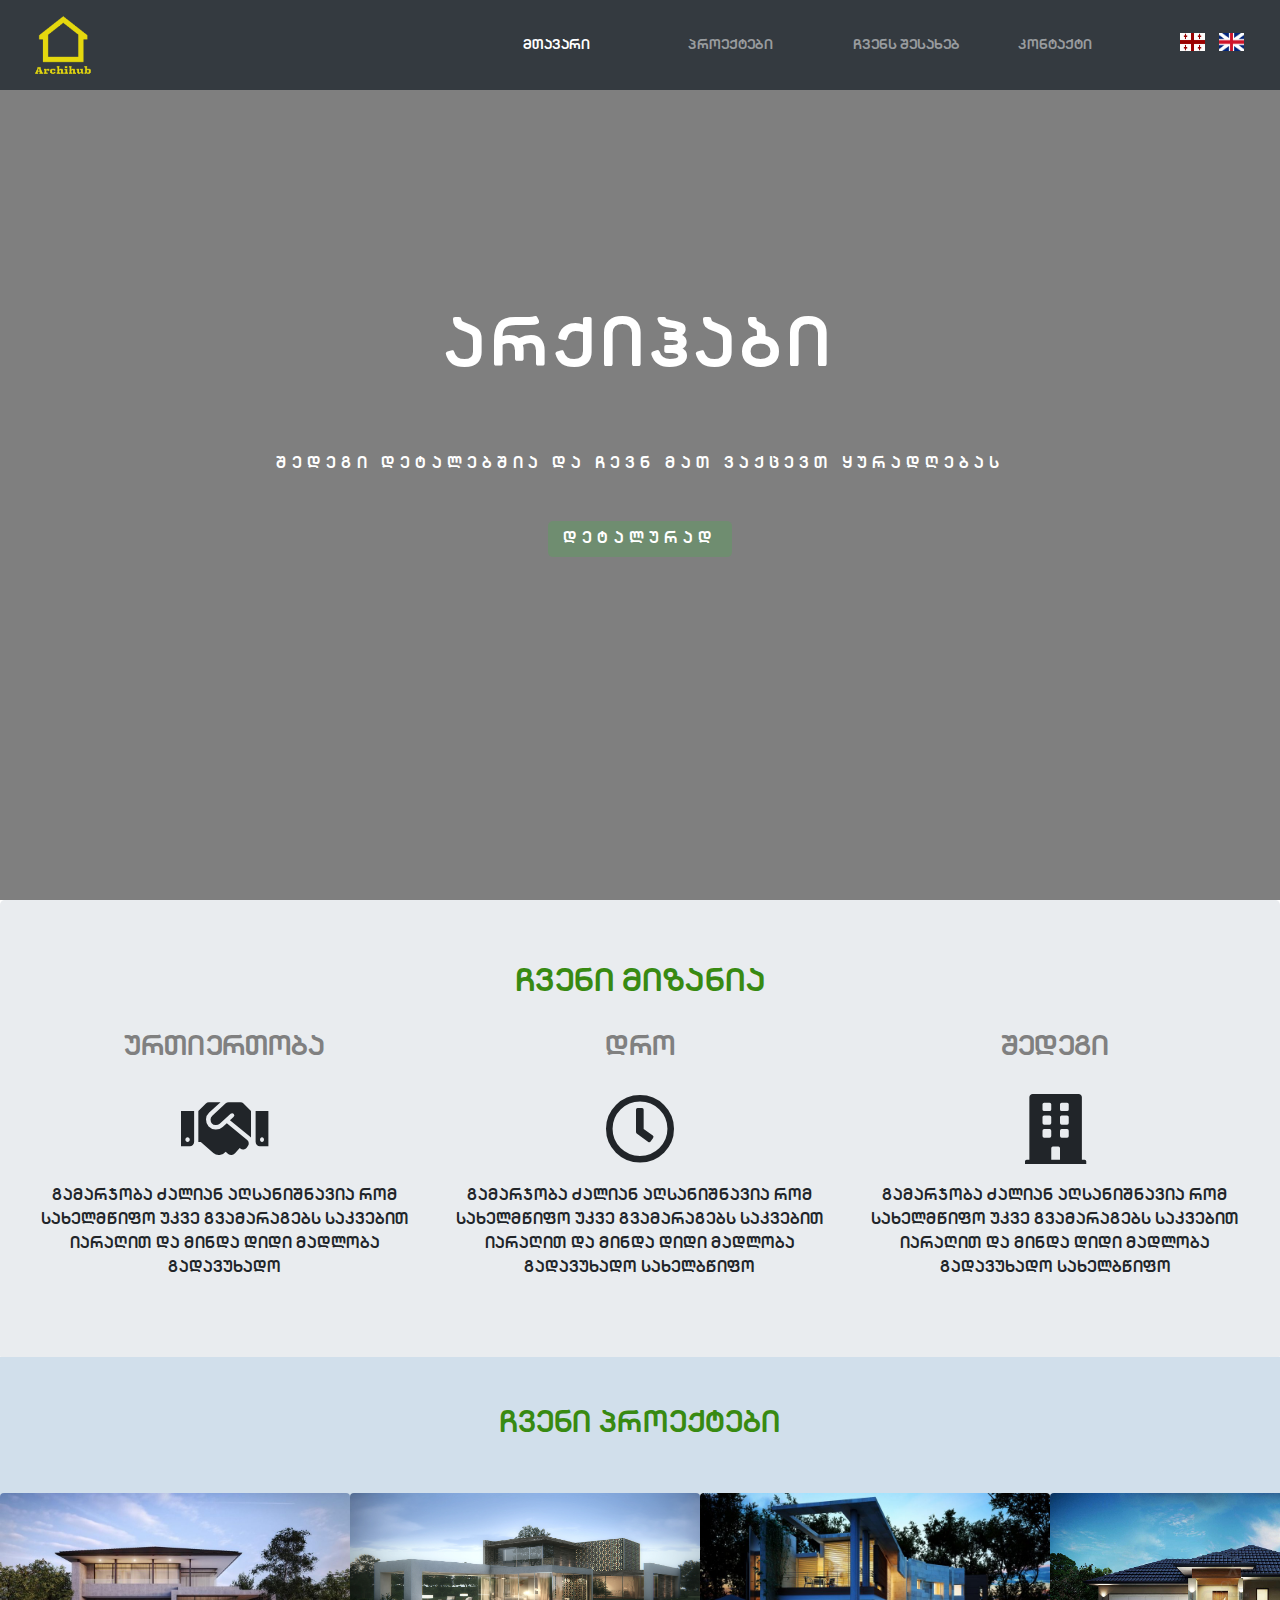
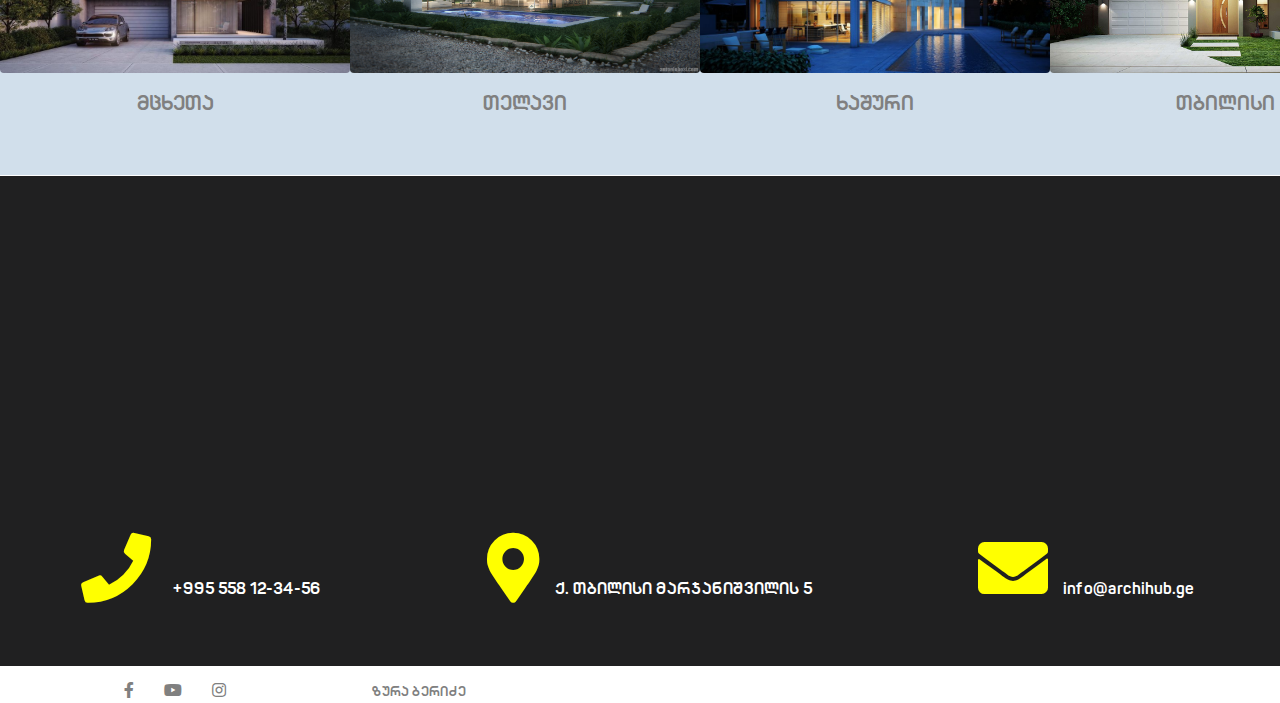
<file: index.html>
<!DOCTYPE html>
<html lang="en">
<head>
    <meta charset="UTF-8">
    <meta name="viewport" content="width=device-width, initial-scale=1.0">
    <meta http-equiv="X-UA-Compatible" content="ie=edge">
    <link rel="stylesheet" href="styles.css">
    <title>Archihub</title>
    <link href="https://fonts.googleapis.com/css?family=Allerta+Stencil&display=swap" rel="stylesheet">
    <link rel="stylesheet" href="https://stackpath.bootstrapcdn.com/bootstrap/4.1.0/css/bootstrap.min.css">
    <link rel="stylesheet" href="https://use.fontawesome.com/releases/v5.8.2/css/all.css">
    <link rel="stylesheet" type="text/css" href="assets/css/stylegeo.css">
    <link rel="shortcut icon" href="assets/img/logo1.png"> 
</head>
<body>
    
    <!-- start home section-->
<div id="home">
<!-- navigation-->
<nav class="navbar navbar-dark bg-dark navbar-expand-md fixed-top">
	<div class="container-fluid">
		<a class="navbar-brand" href="index.html"><img src="assets/img/logo1.png"></a>
		<button class="navbar-toggler" type="button" data-toggle="collapse" data-target="#menu">
			<span class="navbar-toggler-icon"></span>
		</button>
		<div class="collapse navbar-collapse" id="menu">
			<ul class="navbar-nav ml-auto">
				<li class="nav-item">
					<a class="nav-link active" href="#home">მთავარი</a>
				</li>
				<li class="nav-item">
					<a class="nav-link" href="project.html">პროექტები</a>
				</li>
				<li class="nav-item">
					<a class="nav-link" href="about.html">ჩვენს შესახებ</a>
				</li>
				<li class="nav-item">
					<a class="nav-link" href="contact.html">კონტაქტი</a>
				</li>
				<li class="lang">
                   <span><a class="language" href="index.html">
                   	<img class="flag" src="assets/img/geo.png"></a></span>
                   <span>
                   	<a class="language" href="indexeng.html"><img class="flag" src="assets/img/eng.jpg"></a></span>
                </li>
			</ul>
		</div>
	</div>
</nav>
</div>
     
    <div class="slider">
        <div class="load">
        </div>
        <div class="content">
            <div class="principal">
                <h1  class="line anim-typewriter">არქიჰაბი</h1>
                <p>შედეგი დეტალებშია და ჩევნ მათ ვაქცევთ ყურადღებას</p>
                <a class="details" href="about.html">დეტალურად</a>
            </div>
            </div>
        </div>
    </div>

    <div class="jumbotron">
 	<h2 class="head1">ჩვენი მიზანია</h2>
 	<div class="row">
 		<div class="col-md-4 text-center">
 			<h3 class="head2">ურთიერთობა</h3>
 			<i class="fas fa-handshake""></i>
	    			<p>გამარჯობა ძალიან აღსანიშნავია რომ სახელმწიფო უკვე გვამარაგებს საკვებით იარაღით და მინდა დიდი მადლობა გადავუხადო </p>
 		</div>
 		<div class="col-md-4 text-center">
 			<h3 class="head2">დრო</h3>
 			<i class="far fa-clock"></i>
	    			<p>გამარჯობა ძალიან აღსანიშნავია რომ სახელმწიფო უკვე გვამარაგებს საკვებით იარაღით და მინდა დიდი მადლობა გადავუხადო სახელბწიფო </p>
 		</div>
 		<div class="col-md-4 text-center">
 			<h3 class="head2">შედეგი</h3>
 			<i class="fas fa-building"></i>
	    			<p>გამარჯობა ძალიან აღსანიშნავია რომ სახელმწიფო უკვე გვამარაგებს საკვებით იარაღით და მინდა დიდი მადლობა გადავუხადო სახელბწიფო</p>
 		</div>
 	</div>
 </div>
<div class="section">
	<h4>ჩვენი პროექტები</h4>
	<ul class="project">
		<li class="list">
			<a href="project1.html"><img class="image" src="assets/img/r1.jpg">
			<h5 class="city">მცხეთა</h5></a>
		</li>
		<li class="list">
			<img class="image" src="assets/img/r2.jpg">
			<h5 class="city">თელავი</h5>
		</li>
		<li class="list">
			<img class="image" src="assets/img/r3.jpg">
			<h5 class="city">ხაშური</h5>
		</li>
		<li class="list">
			<img class="image" src="assets/img/r4.jpg">
			<h5 class="city">თბილისი</h5>
		</li>
	</ul>
</div>

<footer>
  <div class="map">
  <iframe  src="https://www.google.com/maps/embed?pb=!1m18!1m12!1m3!1d2978.042350065777!2d44.777403465750936!3d41.71960498329618!2m3!1f0!2f0!3f0!3m2!1i1024!2i768!4f13.1!3m3!1m2!1s0x404472d65e29f14b%3A0x5314c1881de74fd5!2z4YOh4YOQ4YOR4YOj4YOg4YOX4YOQ4YOa4YOdLCDhg5fhg5Hhg5jhg5rhg5jhg6Hhg5g!5e0!3m2!1ska!2sge!4v1550580551130"  frameborder="0" style="border:0" allowfullscreen></iframe></div>
        <div class="info">
          
          <p class="footer-p"><span class="info-1" ><i class="fas fa-phone"></i> </span>+995 558 12-34-56</p>
          <p class="footer-p"><span class="info-1"><i class="fas fa-map-marker-alt"></i></span>ქ. თბილისი მარჯანიშვილის 5</p>
          <p class="footer-p"> <span class="info-1"><i class="fas fa-envelope"></i></span>info@archihub.ge</p>
     
        </div>
        <div class="last-line">
	        <div class="social">
	          <a href="https://www.facebook.com/"> <div class="fb"> <i class="fab fa-facebook-f"></i></div></a>

	          <a href="https://www.youtube.com/"> <div class="yt"> <i class="fab fa-youtube"></i></div></a>

	          <a  href="https://www.instagram.com/"> <div class="in"> <i class="fab fa-instagram"></i></div></a>
	        </div>
	        <div class="me"> 
	          <p class="last"> created by <a href="https://www.facebook.com/zura.beridze.metqi"> 
	          <span class="yellow">ზურა ბერიძე</span></a></p>
	        </div>
        </div>
</footer>

</body>
    <script src="https://code.jquery.com/jquery-3.3.1.slim.min.js"></script>
<script src="https://stackpath.bootstrapcdn.com/bootstrap/4.3.1/js/bootstrap.min.js"></script>
</html>
</file>
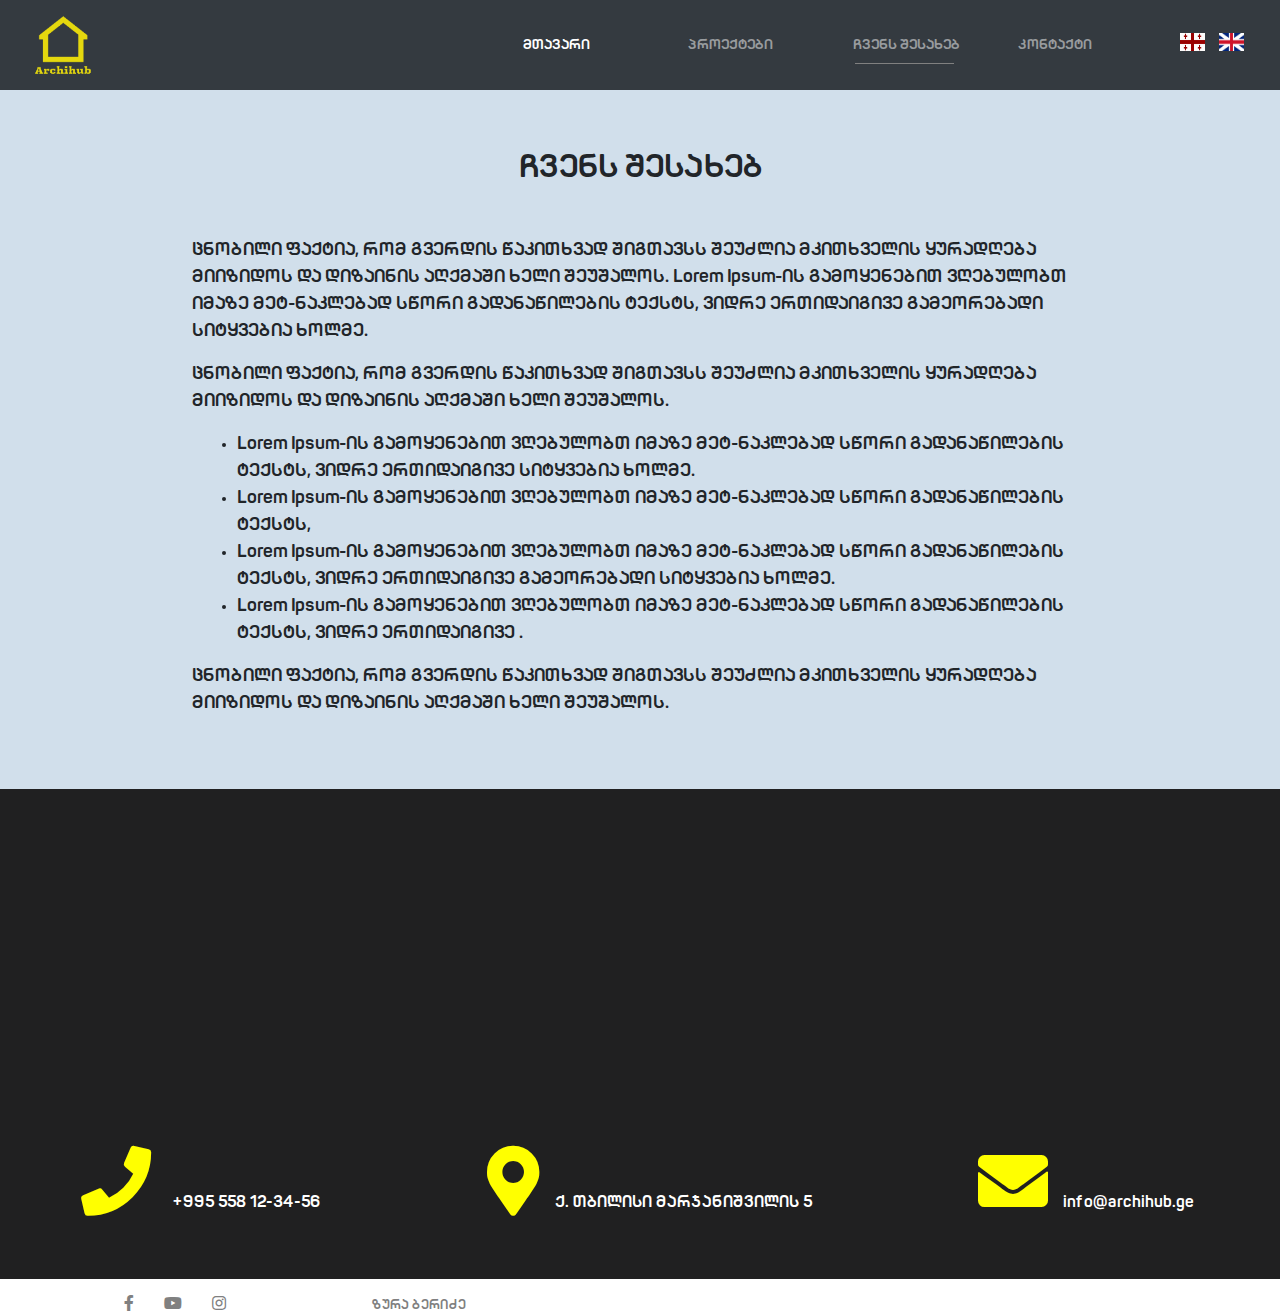
<file: about.html>
<!DOCTYPE html>
<html lang="en">
<head>
    <meta charset="UTF-8">
    <meta name="viewport" content="width=device-width, initial-scale=1.0">
    <meta http-equiv="X-UA-Compatible" content="ie=edge">
    <link rel="stylesheet" href="styles.css">
    <title>Archihub</title>
    <link href="https://fonts.googleapis.com/css?family=Allerta+Stencil&display=swap" rel="stylesheet">
    <link rel="stylesheet" href="https://stackpath.bootstrapcdn.com/bootstrap/4.1.0/css/bootstrap.min.css">
    <link rel="stylesheet" href="https://use.fontawesome.com/releases/v5.8.2/css/all.css">
    <link rel="stylesheet" type="text/css" href="assets/css/stylegeo.css">
    <link rel="shortcut icon" href="assets/img/logo1.png"> 
</head>
<body>
    
    <!-- start home section-->
<div id="home">
<!-- navigation-->
<nav class="navbar navbar-dark bg-dark navbar-expand-md fixed-top">
	<div class="container-fluid">
		<a class="navbar-brand" href="indexgeo.html"><img src="assets/img/logo1.png"></a>
		<button class="navbar-toggler" type="button" data-toggle="collapse" data-target="#menu">
			<span class="navbar-toggler-icon"></span>
		</button>
		<div class="collapse navbar-collapse" id="menu">
			<ul class="navbar-nav ml-auto">
				<li class="nav-item">
					<a class="nav-link active" href="index.html">მთავარი</a>
				</li>
				<li class="nav-item">
					<a class="nav-link" href="project.html">პროექტები</a>
				</li>
				<li class="nav-item">
					<a class="nav-link under" href="about.html">ჩვენს შესახებ</a>
				</li>
				<li class="nav-item">
					<a class="nav-link" href="contact.html">კონტაქტი</a>
				</li>
				<li class="lang">
                   <span><a class="language" href="index.html">
                   	<img class="flag" src="assets/img/geo.png"></a></span>
                   <span>
                   	<a class="language" href="indexeng.html"><img class="flag" src="assets/img/eng.jpg"></a></span>
                </li>
			</ul>
		</div>
	</div>
</nav>
</div>




<div class="about">
	<h1>ჩვენს შესახებ</h1>
	<div class="about_p">
		<p>
			ცნობილი ფაქტია, რომ გვერდის წაკითხვად შიგთავსს შეუძლია მკითხველის ყურადღება მიიზიდოს და დიზაინის აღქმაში ხელი შეუშალოს. Lorem Ipsum-ის გამოყენებით ვღებულობთ იმაზე მეტ-ნაკლებად სწორი გადანაწილების ტექსტს, ვიდრე ერთიდაიგივე გამეორებადი სიტყვებია ხოლმე. 
		</p>
		<p>
			ცნობილი ფაქტია, რომ გვერდის წაკითხვად შიგთავსს შეუძლია მკითხველის ყურადღება მიიზიდოს და დიზაინის აღქმაში ხელი შეუშალოს. 

			<ul class="about_p_ul">
				<li>Lorem Ipsum-ის გამოყენებით ვღებულობთ იმაზე მეტ-ნაკლებად სწორი გადანაწილების ტექსტს, ვიდრე ერთიდაიგივე სიტყვებია ხოლმე. </li>
				<li>Lorem Ipsum-ის გამოყენებით ვღებულობთ იმაზე მეტ-ნაკლებად სწორი გადანაწილების ტექსტს, </li>
				<li>Lorem Ipsum-ის გამოყენებით ვღებულობთ იმაზე მეტ-ნაკლებად სწორი გადანაწილების ტექსტს, ვიდრე ერთიდაიგივე გამეორებადი სიტყვებია ხოლმე. </li>
				<li>Lorem Ipsum-ის გამოყენებით ვღებულობთ იმაზე მეტ-ნაკლებად სწორი გადანაწილების ტექსტს, ვიდრე ერთიდაიგივე . </li>
			</ul>
		</p>
		<p>
			ცნობილი ფაქტია, რომ გვერდის წაკითხვად შიგთავსს შეუძლია მკითხველის ყურადღება მიიზიდოს და დიზაინის აღქმაში ხელი შეუშალოს.
		</p>
	</div>
</div>

<footer>
  <div class="map">
  <iframe  src="https://www.google.com/maps/embed?pb=!1m18!1m12!1m3!1d2978.042350065777!2d44.777403465750936!3d41.71960498329618!2m3!1f0!2f0!3f0!3m2!1i1024!2i768!4f13.1!3m3!1m2!1s0x404472d65e29f14b%3A0x5314c1881de74fd5!2z4YOh4YOQ4YOR4YOj4YOg4YOX4YOQ4YOa4YOdLCDhg5fhg5Hhg5jhg5rhg5jhg6Hhg5g!5e0!3m2!1ska!2sge!4v1550580551130"  frameborder="0" style="border:0" allowfullscreen></iframe></div>
        <div class="info">
          
          <p class="footer-p"><span class="info-1" ><i class="fas fa-phone"></i> </span>+995 558 12-34-56</p>
          <p class="footer-p"><span class="info-1"><i class="fas fa-map-marker-alt"></i></span>ქ. თბილისი მარჯანიშვილის 5</p>
          <p class="footer-p"> <span class="info-1"><i class="fas fa-envelope"></i></span>info@archihub.ge</p>
     
        </div>
        <div class="last-line">
	        <div class="social">
	          <a href="https://www.facebook.com/"> <div class="fb"> <i class="fab fa-facebook-f"></i></div></a>

	          <a href="https://www.youtube.com/"> <div class="yt"> <i class="fab fa-youtube"></i></div></a>

	          <a  href="https://www.instagram.com/"> <div class="in"> <i class="fab fa-instagram"></i></div></a>
	        </div>
	        <div class="me"> 
	          <p class="last"> created by <a href="https://www.facebook.com/zura.beridze.metqi"> 
	          <span class="yellow">ზურა ბერიძე</span></a></p>
	        </div>
        </div>
</footer>

</body>
    <script src="https://code.jquery.com/jquery-3.3.1.slim.min.js"></script>
<script src="https://stackpath.bootstrapcdn.com/bootstrap/4.3.1/js/bootstrap.min.js"></script>
</html>
</file>
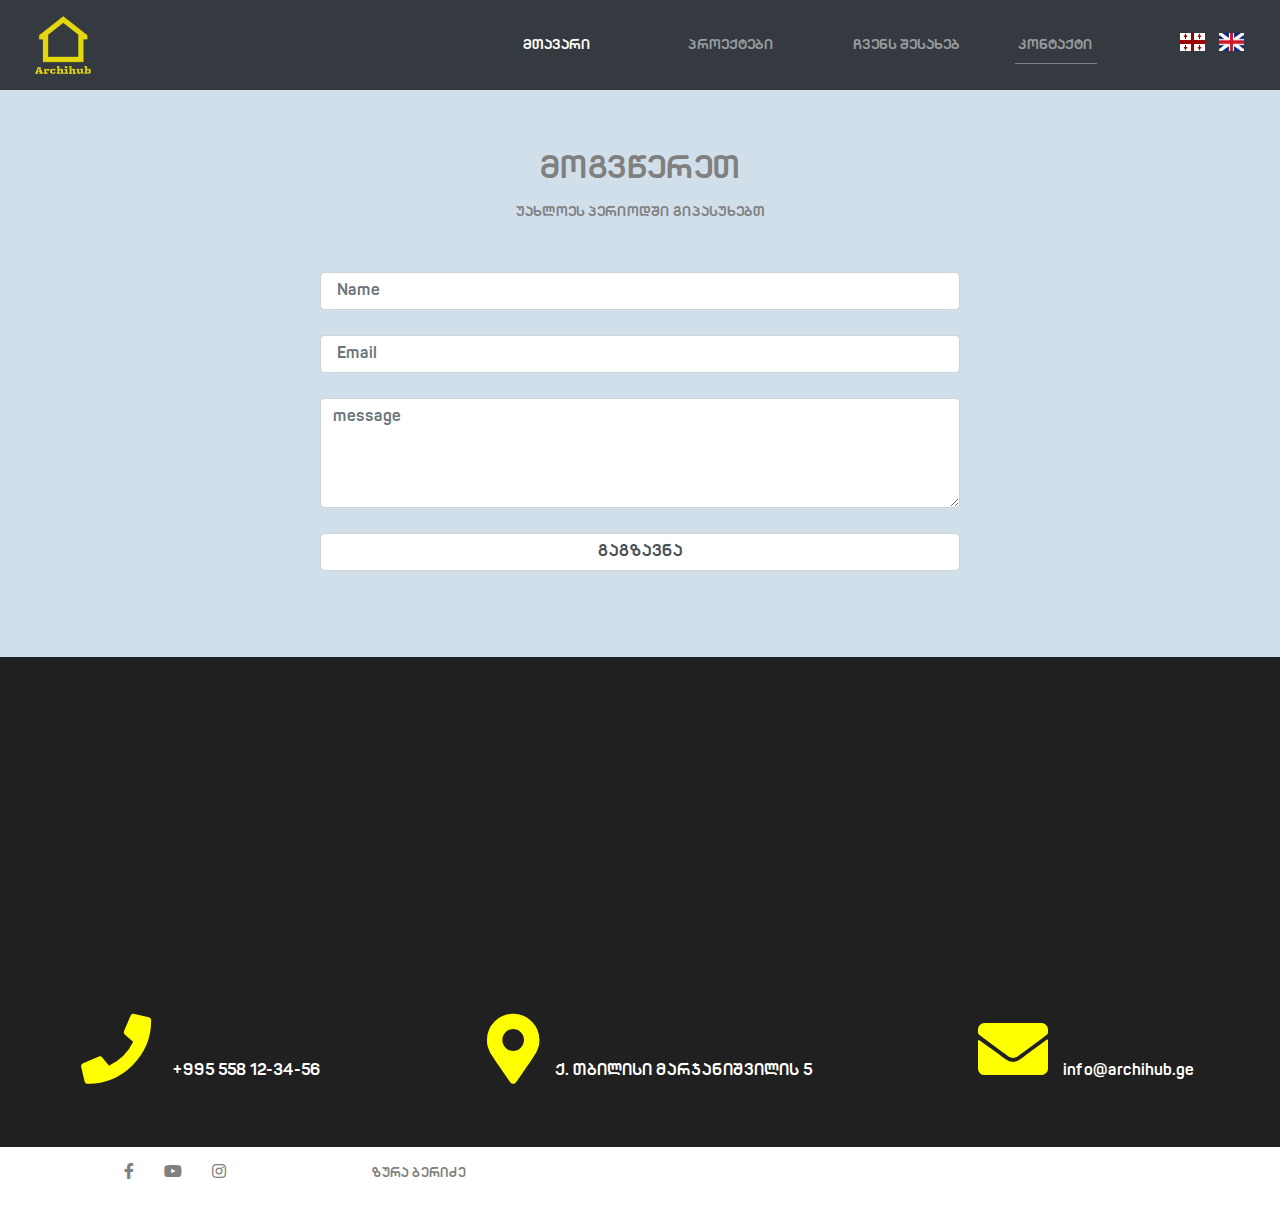
<file: contact.html>
<!DOCTYPE html>
<html lang="en">
<head>
    <meta charset="UTF-8">
    <meta name="viewport" content="width=device-width, initial-scale=1.0">
    <meta http-equiv="X-UA-Compatible" content="ie=edge">
    <link rel="stylesheet" href="styles.css">
    <title>Archihub</title>
    <link href="https://fonts.googleapis.com/css?family=Allerta+Stencil&display=swap" rel="stylesheet">
    <link rel="stylesheet" href="https://stackpath.bootstrapcdn.com/bootstrap/4.1.0/css/bootstrap.min.css">
    <link rel="stylesheet" href="https://use.fontawesome.com/releases/v5.8.2/css/all.css">
    <link rel="stylesheet" type="text/css" href="assets/css/stylegeo.css">
    <link rel="shortcut icon" href="assets/img/logo1.png"> 
</head>
<body>
    
    <!-- start home section-->
<div id="home">
<!-- navigation-->
<nav class="navbar navbar-dark bg-dark navbar-expand-md fixed-top">
	<div class="container-fluid">
		<a class="navbar-brand" href="index.html"><img src="assets/img/logo1.png"></a>
		<button class="navbar-toggler" type="button" data-toggle="collapse" data-target="#menu">
			<span class="navbar-toggler-icon"></span>
		</button>
		<div class="collapse navbar-collapse" id="menu">
			<ul class="navbar-nav ml-auto">
				<li class="nav-item">
					<a class="nav-link active" href="index.html">მთავარი</a>
				</li>
				<li class="nav-item">
					<a class="nav-link" href="project.html">პროექტები</a>
				</li>
				<li class="nav-item">
					<a class="nav-link " href="about.html">ჩვენს შესახებ</a>
				</li>
				<li class="nav-item">
					<a class="nav-link cont" href="contact">კონტაქტი</a>
				</li>
				<li class="lang">
                   <span><a class="language" href="index.html">
                   	<img class="flag" src="assets/img/geo.png"></a></span>
                   <span>
                   	<a class="language" href="indexeng.html"><img class="flag" src="assets/img/eng.jpg"></a></span>
                </li>
			</ul>
		</div>
	</div>
</nav>
</div>

<div class="section">
	<div class="contact-title">
		<h1> მოგვწერეთ </h1>
		<h5>უახლოეს პერიოდში გიპასუხებთ</h5>
	</div>
	<div class="contact-form">
		<form id="contact-form" method="post" action="contact-form.php">
			<input type="text" name="name" class="form-control" placeholder=" Name"><br>
			<input type="text" name="name" class="form-control" placeholder=" Email"><br>

			 <textarea name="message" class="form-control submit" placeholder="message" rows="4" required=""></textarea><br>

			<input type="submit" class="form-control submit send" value="გაგზავნა" > 
	    </form>
	</div>
</div>

<footer>
  <div class="map">
  <iframe  src="https://www.google.com/maps/embed?pb=!1m18!1m12!1m3!1d2978.042350065777!2d44.777403465750936!3d41.71960498329618!2m3!1f0!2f0!3f0!3m2!1i1024!2i768!4f13.1!3m3!1m2!1s0x404472d65e29f14b%3A0x5314c1881de74fd5!2z4YOh4YOQ4YOR4YOj4YOg4YOX4YOQ4YOa4YOdLCDhg5fhg5Hhg5jhg5rhg5jhg6Hhg5g!5e0!3m2!1ska!2sge!4v1550580551130"  frameborder="0" style="border:0" allowfullscreen></iframe></div>
        <div class="info">
          
          <p class="footer-p"><span class="info-1" ><i class="fas fa-phone"></i> </span>+995 558 12-34-56</p>
          <p class="footer-p"><span class="info-1"><i class="fas fa-map-marker-alt"></i></span>ქ. თბილისი მარჯანიშვილის 5</p>
          <p class="footer-p"> <span class="info-1"><i class="fas fa-envelope"></i></span>info@archihub.ge</p>
     
        </div>
        <div class="last-line">
	        <div class="social">
	          <a href="https://www.facebook.com/"> <div class="fb"> <i class="fab fa-facebook-f"></i></div></a>

	          <a href="https://www.youtube.com/"> <div class="yt"> <i class="fab fa-youtube"></i></div></a>

	          <a  href="https://www.instagram.com/"> <div class="in"> <i class="fab fa-instagram"></i></div></a>
	        </div>
	        <div class="me"> 
	          <p class="last"> created by <a href="https://www.facebook.com/zura.beridze.metqi"> 
	          <span class="yellow">ზურა ბერიძე</span></a></p>
	        </div>
        </div>
</footer>

</body>
    <script src="https://code.jquery.com/jquery-3.3.1.slim.min.js"></script>
<script src="https://stackpath.bootstrapcdn.com/bootstrap/4.3.1/js/bootstrap.min.js"></script>
</html>
</file>
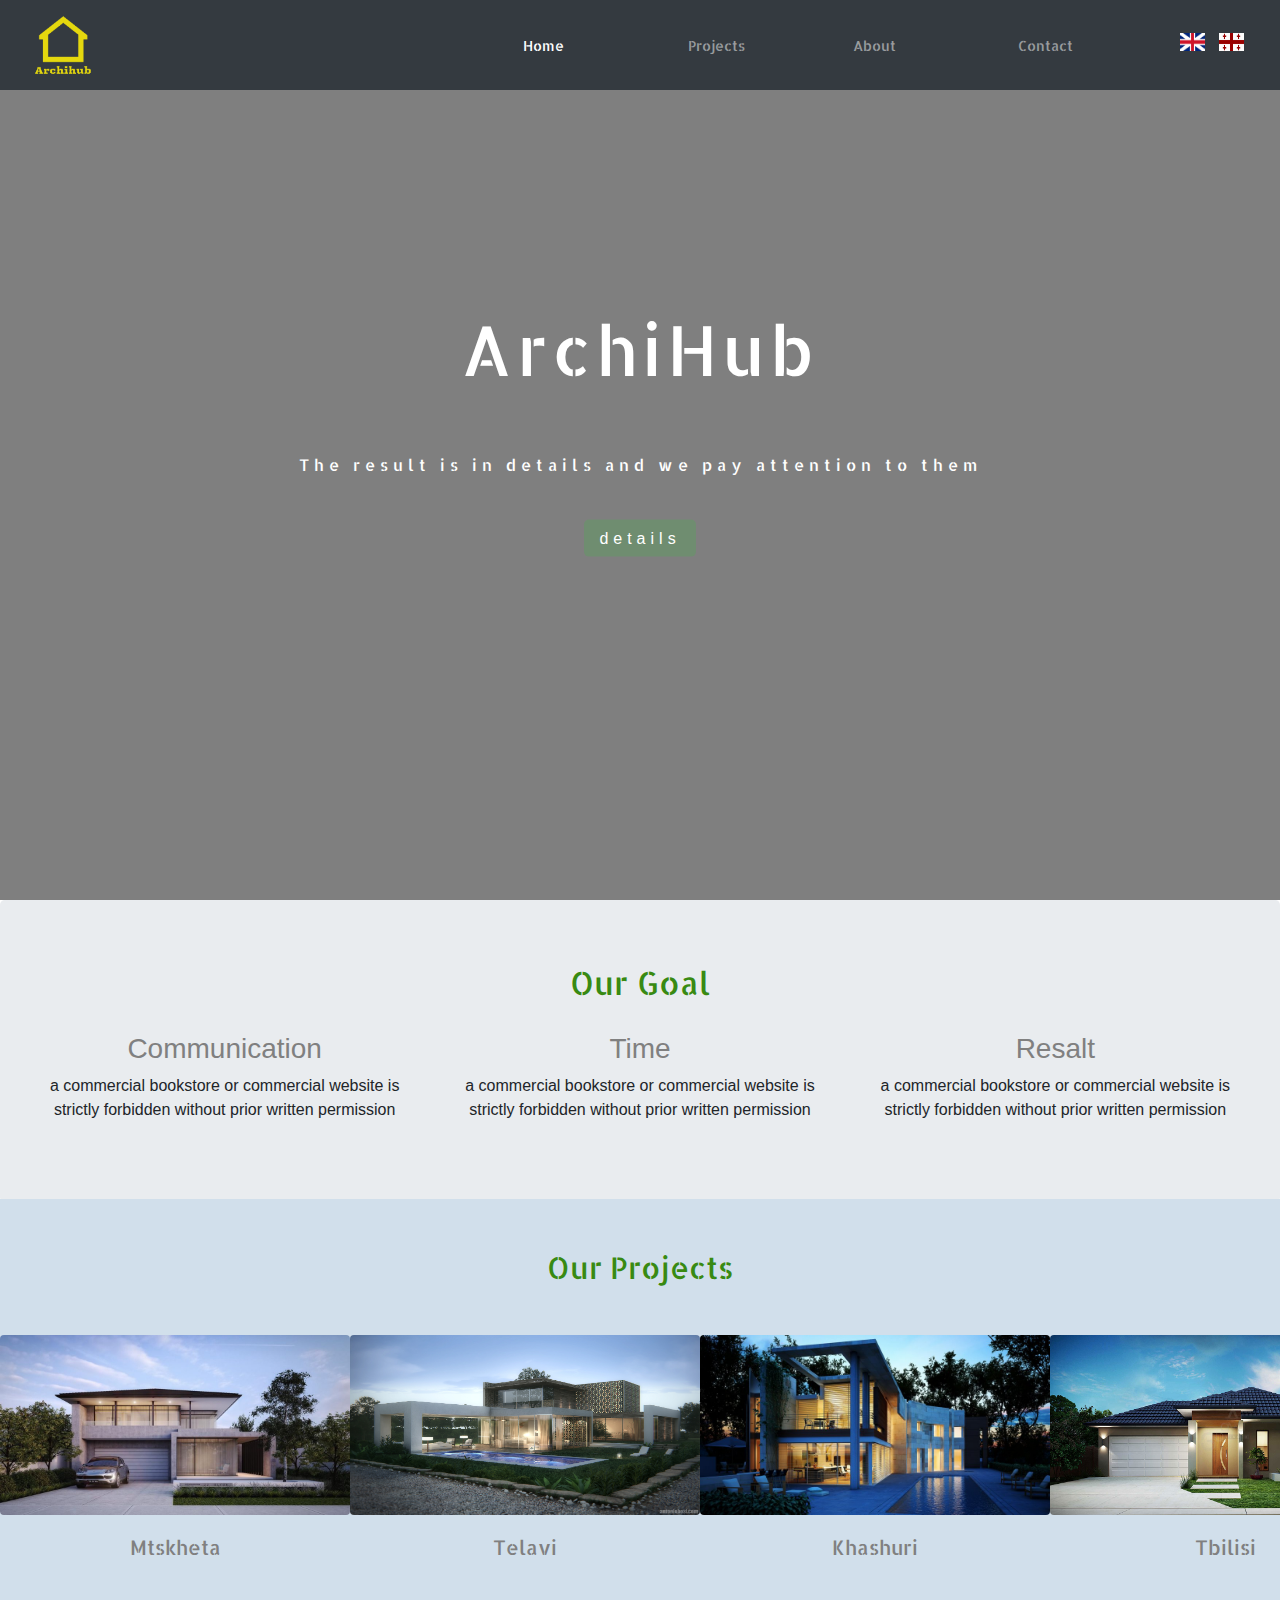
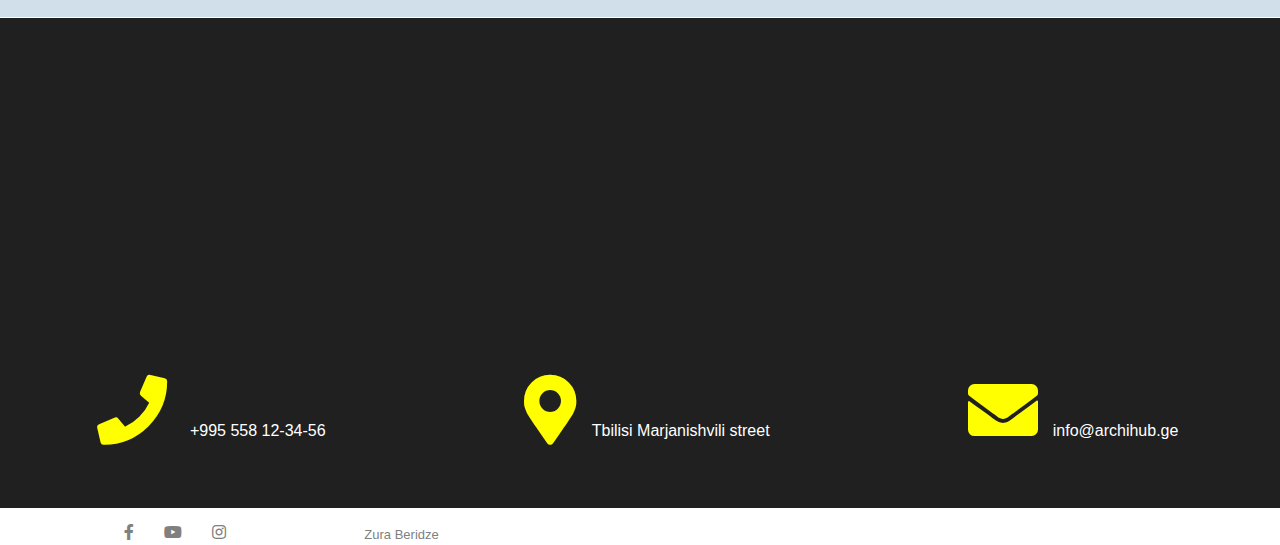
<file: indexeng.html>
<!DOCTYPE html>
<html lang="en">
<head>
    <meta charset="UTF-8">
    <meta name="viewport" content="width=device-width, initial-scale=1.0">
    <meta http-equiv="X-UA-Compatible" content="ie=edge">
    <link rel="stylesheet" href="styles.css">
    <title>Archihub</title>
    <link href="https://fonts.googleapis.com/css?family=Allerta+Stencil&display=swap" rel="stylesheet">
    <link rel="stylesheet" href="https://stackpath.bootstrapcdn.com/bootstrap/4.1.0/css/bootstrap.min.css">
    <link rel="stylesheet" href="https://use.fontawesome.com/releases/v5.8.2/css/all.css">
    <link rel="shortcut icon" href="assets/img/logo1.png">
 
</head>
<body>    
    <!-- start home section-->
<div id="home">
<!-- navigation-->
<nav class="navbar navbar-dark bg-dark navbar-expand-md fixed-top">
	<div class="container-fluid">
		<a class="navbar-brand" href="indexgeo.html"><img src="assets/img/logo1.png"></a>
		<button class="navbar-toggler" type="button" data-toggle="collapse" data-target="#menu">
			<span class="navbar-toggler-icon"></span>
		</button>
		<div class="collapse navbar-collapse" id="menu">
			<ul class="navbar-nav ml-auto">
				<li class="nav-item">
					<a class="nav-link active" href="#home">Home</a>
				</li>
				<li class="nav-item">
					<a class="nav-link" href="#">Projects</a>
				</li>
				<li class="nav-item">
					<a class="nav-link" href="#">About</a>
				</li>
				<li class="nav-item">
					<a class="nav-link" href="#">Contact</a>
				</li>


				<li class="lang">
                   <span><a class="language" href="indexeng.html">
                   	<img class="flag" src="assets/img/eng.jpg" alt="eng"></a></span>
                   <span><a class="language" href="index.html"><img class="flag" src="assets/img/geo.png" alt="geo"></a></span>
                </li>
			</ul>
		</div>
	</div>
</nav>
</div>     
    <div class="slider">
        <div class="load">

        </div>
        <div class="content">
            <div class="principal">
                <h1  class="line anim-typewriter">ArchiHub</h1>
                <p>The result is in details and we pay attention to them</p>
                <a class="details" href="#">details</a>
            </div>
        </div>
    </div>

 <div class="jumbotron">
 	<h2 class="head1"> Our Goal</h2>
 	<div class="row">
 		<div class="col-md-4 text-center">
 			<h3 class="head2">Communication</h3>
	    			<p>a commercial
bookstore or commercial website is strictly forbidden without prior written permission</p>
 		</div>
 		<div class="col-md-4 text-center">
 			<h3 class="head2">Time</h3>
	    			<p>a commercial
bookstore or commercial website is strictly forbidden without prior written permission</p>
 		</div>
 		<div class="col-md-4 text-center">
 			<h3 class="head2">Resalt</h3>
	    			<p>a commercial
bookstore or commercial website is strictly forbidden without prior written permission</p>
 		</div>
 	</div>
 </div>

<div class="section">
	<h4>Our Projects</h4>
	<ul class="project">
		<li class="list">
			<img class="image" src="assets/img/r1.jpg">
			<h5 class="city">Mtskheta</h5>
		</li>
		<li class="list">
			<img class="image" src="assets/img/r2.jpg">
			<h5 class="city" >Telavi</h5>
		</li>
		<li class="list">
			<img class="image" src="assets/img/r3.jpg">
			<h5 class="city">Khashuri</h5>
		</li>
		<li class="list">
			<img class="image" src="assets/img/r4.jpg">
			<h5 class="city">Tbilisi</h5>
		</li>
	</ul>
</div>
<footer>
  <div class="map">
  <iframe  src="https://www.google.com/maps/embed?pb=!1m18!1m12!1m3!1d2978.042350065777!2d44.777403465750936!3d41.71960498329618!2m3!1f0!2f0!3f0!3m2!1i1024!2i768!4f13.1!3m3!1m2!1s0x404472d65e29f14b%3A0x5314c1881de74fd5!2z4YOh4YOQ4YOR4YOj4YOg4YOX4YOQ4YOa4YOdLCDhg5fhg5Hhg5jhg5rhg5jhg6Hhg5g!5e0!3m2!1ska!2sge!4v1550580551130"  frameborder="0" style="border:0" allowfullscreen></iframe></div>
        <div class="info">
          
          <p class="footer-p"><span class="info-1" ><i class="fas fa-phone"></i> </span>+995 558 12-34-56</p>
          <p class="footer-p"><span class="info-1"><i class="fas fa-map-marker-alt"></i></span>Tbilisi Marjanishvili street</p>
          <p class="footer-p"> <span class="info-1"><i class="fas fa-envelope"></i></span>info@archihub.ge</p>
     
        </div>
        <div class="last-line">
	        <div class="social">
	          <a href="https://www.facebook.com/"> <div class="fb"> <i class="fab fa-facebook-f"></i></div></a>

	          <a href="https://www.youtube.com/"> <div class="yt"> <i class="fab fa-youtube"></i></div></a>

	          <a  href="https://www.instagram.com/"> <div class="in"> <i class="fab fa-instagram"></i></div></a>
	        </div>
	        <div class="me"> 
	          <p class="last"> created by <a href="https://www.facebook.com/zura.beridze.metqi"> 
	          <span class="yellow">Zura Beridze</span></a></p>
	        </div>
        </div>
</footer>
</body>
    <script src="https://code.jquery.com/jquery-3.3.1.slim.min.js"></script>
<script src="https://stackpath.bootstrapcdn.com/bootstrap/4.3.1/js/bootstrap.min.js"></script>
</html>
</file>
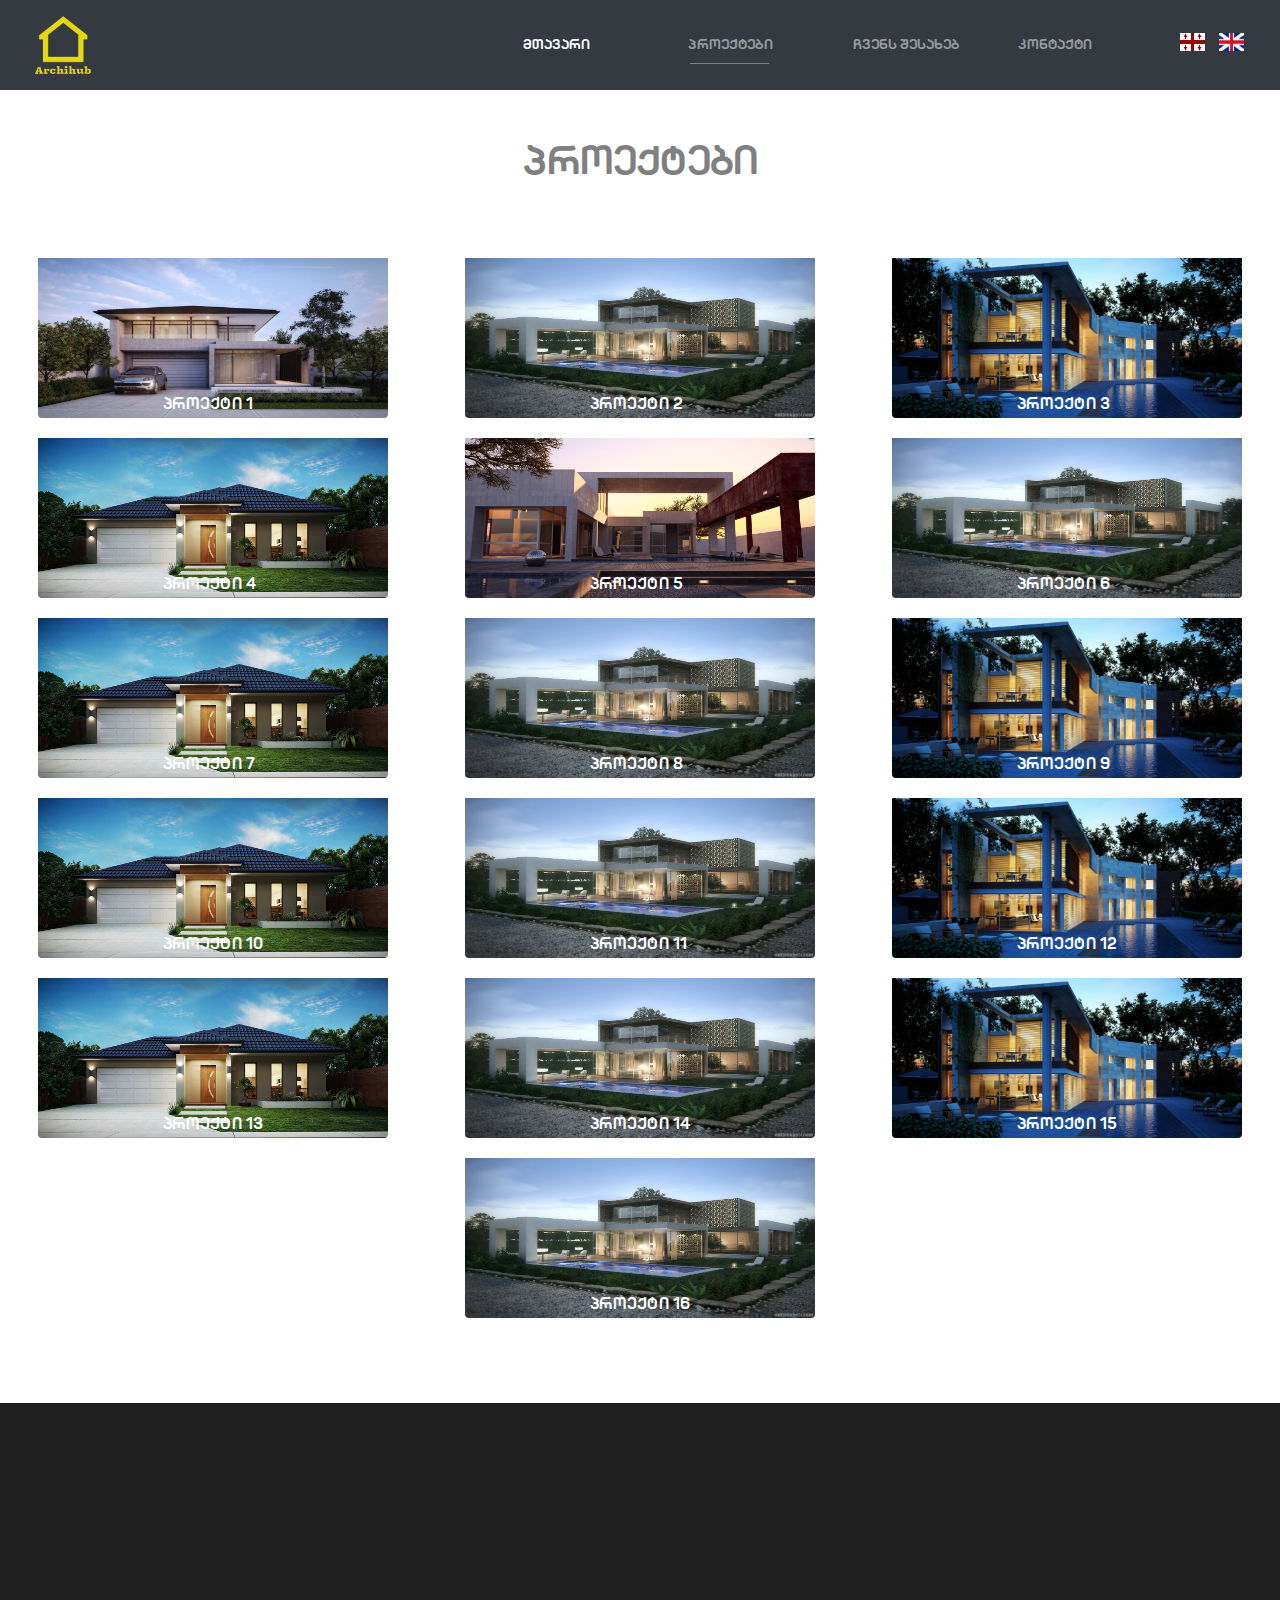
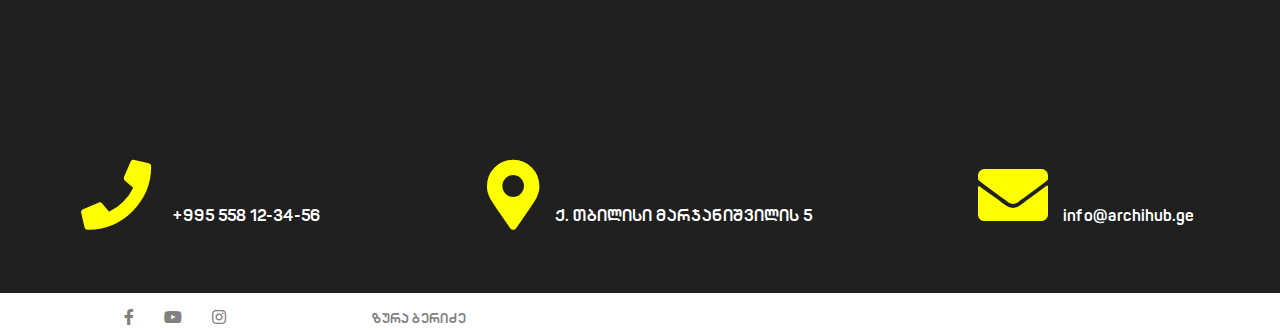
<file: project.html>
<!DOCTYPE html>
<html lang="en">
<head>
    <meta charset="UTF-8">
    <meta name="viewport" content="width=device-width, initial-scale=1.0">
    <meta http-equiv="X-UA-Compatible" content="ie=edge">
    <link rel="stylesheet" href="styles.css">
    <title>Archihub</title>
    <link href="https://fonts.googleapis.com/css?family=Allerta+Stencil&display=swap" rel="stylesheet">
    <link rel="stylesheet" href="https://stackpath.bootstrapcdn.com/bootstrap/4.1.0/css/bootstrap.min.css">
    <link rel="stylesheet" href="https://use.fontawesome.com/releases/v5.8.2/css/all.css">
    <link rel="stylesheet" type="text/css" href="assets/css/stylegeo.css">
    <link rel="shortcut icon" href="assets/img/logo1.png"> 
</head>
<body>
    
    <!-- start home section-->
<div id="home">
<!-- navigation-->
<nav class="navbar navbar-dark bg-dark navbar-expand-md fixed-top">
	<div class="container-fluid">
		<a class="navbar-brand" href="index.html"><img src="assets/img/logo1.png"></a>
		<button class="navbar-toggler" type="button" data-toggle="collapse" data-target="#menu">
			<span class="navbar-toggler-icon"></span>
		</button>
		<div class="collapse navbar-collapse" id="menu">
			<ul class="navbar-nav ml-auto">
				<li class="nav-item">
					<a class="nav-link active" href="index.html">მთავარი</a>
				</li>
				<li class="nav-item">
					<a class="nav-link proect" href="project.html">პროექტები</a>
				</li>
				<li class="nav-item">
					<a class="nav-link" href="about.html">ჩვენს შესახებ</a>
				</li>
				<li class="nav-item">
					<a class="nav-link" href="contact.html">კონტაქტი</a>
				</li>
				<li class="lang">
                   <span><a class="language" href="index.html">
                   	<img class="flag" src="assets/img/geo.png"></a></span>
                   <span>
                   	<a class="language" href="indexeng.html"><img class="flag" src="assets/img/eng.jpg"></a></span>
                </li>
			</ul>
		</div>
	</div>
</nav>
</div>



<div class="all_project">
	<h1>პროექტები</h1>

	<ul class="all_project_image">
		<li><a href="project1.html"><img class="project_image1" src="assets/img/r1.jpg">
			<p class="project_p">პროექტი 1</p></a>
		</li>
		<li><a href="project2.html"><img class="project_image2" src="assets/img/r2.jpg">
			<p class="project_p">პროექტი 2</p></a>
		</li>
		<li><img class="project_image3" src="assets/img/r3.jpg">
			<p class="project_p">პროექტი 3</p>
		</li>
		<li><img class="project_image4" src="assets/img/r4.jpg">
			<p class="project_p">პროექტი 4</p>
		</li>
		<li><img class="project_image5" src="assets/img/r5.jpg">
			<p class="project_p">პროექტი 5</p>
		</li>
		<li><img class="project_image6" src="assets/img/r2.jpg">
			<p class="project_p">პროექტი 6</p>
		</li>
		<li><img class="project_image7" src="assets/img/r4.jpg">
			<p class="project_p">პროექტი 7</p>
		</li>
		<li><img class="project_image8" src="assets/img/r2.jpg">
			<p class="project_p">პროექტი 8</p>
		</li>
		<li><img class="project_image9" src="assets/img/r3.jpg">
			<p class="project_p">პროექტი 9</p>
		</li>
		<li><img class="project_image10" src="assets/img/r4.jpg">
			<p class="project_p">პროექტი 10</p>
		</li>
		<li><img class="project_image11" src="assets/img/r2.jpg">
			<p class="project_p">პროექტი 11</p>
		</li>
		<li><img class="project_image12" src="assets/img/r3.jpg">
			<p class="project_p">პროექტი 12</p>
		</li>
		<li><img class="project_image13" src="assets/img/r4.jpg">
			<p class="project_p">პროექტი 13</p>
		</li>
		<li><img class="project_image14" src="assets/img/r2.jpg">
			<p class="project_p">პროექტი 14</p>
		</li>
		<li><img class="project_image15" src="assets/img/r3.jpg">
			<p class="project_p">პროექტი 15</p>
		</li>
		<li><img class="project_image16" src="assets/img/r2.jpg">
			<p class="project_p">პროექტი 16</p>
		</li>

	</ul>


</div>














<footer>
  <div class="map">
  <iframe  src="https://www.google.com/maps/embed?pb=!1m18!1m12!1m3!1d2978.042350065777!2d44.777403465750936!3d41.71960498329618!2m3!1f0!2f0!3f0!3m2!1i1024!2i768!4f13.1!3m3!1m2!1s0x404472d65e29f14b%3A0x5314c1881de74fd5!2z4YOh4YOQ4YOR4YOj4YOg4YOX4YOQ4YOa4YOdLCDhg5fhg5Hhg5jhg5rhg5jhg6Hhg5g!5e0!3m2!1ska!2sge!4v1550580551130"  frameborder="0" style="border:0" allowfullscreen></iframe></div>
        <div class="info">
          
          <p class="footer-p"><span class="info-1" ><i class="fas fa-phone"></i> </span>+995 558 12-34-56</p>
          <p class="footer-p"><span class="info-1"><i class="fas fa-map-marker-alt"></i></span>ქ. თბილისი მარჯანიშვილის 5</p>
          <p class="footer-p"> <span class="info-1"><i class="fas fa-envelope"></i></span>info@archihub.ge</p>
     
        </div>
        <div class="last-line">
	        <div class="social">
	          <a href="https://www.facebook.com/"> <div class="fb"> <i class="fab fa-facebook-f"></i></div></a>

	          <a href="https://www.youtube.com/"> <div class="yt"> <i class="fab fa-youtube"></i></div></a>

	          <a  href="https://www.instagram.com/"> <div class="in"> <i class="fab fa-instagram"></i></div></a>
	        </div>
	        <div class="me"> 
	          <p class="last"> created by <a href="https://www.facebook.com/zura.beridze.metqi"> 
	          <span class="yellow">ზურა ბერიძე</span></a></p>
	        </div>
        </div>
</footer>

</body>
    <script src="https://code.jquery.com/jquery-3.3.1.slim.min.js"></script>
<script src="https://stackpath.bootstrapcdn.com/bootstrap/4.3.1/js/bootstrap.min.js"></script>
</html>
</file>
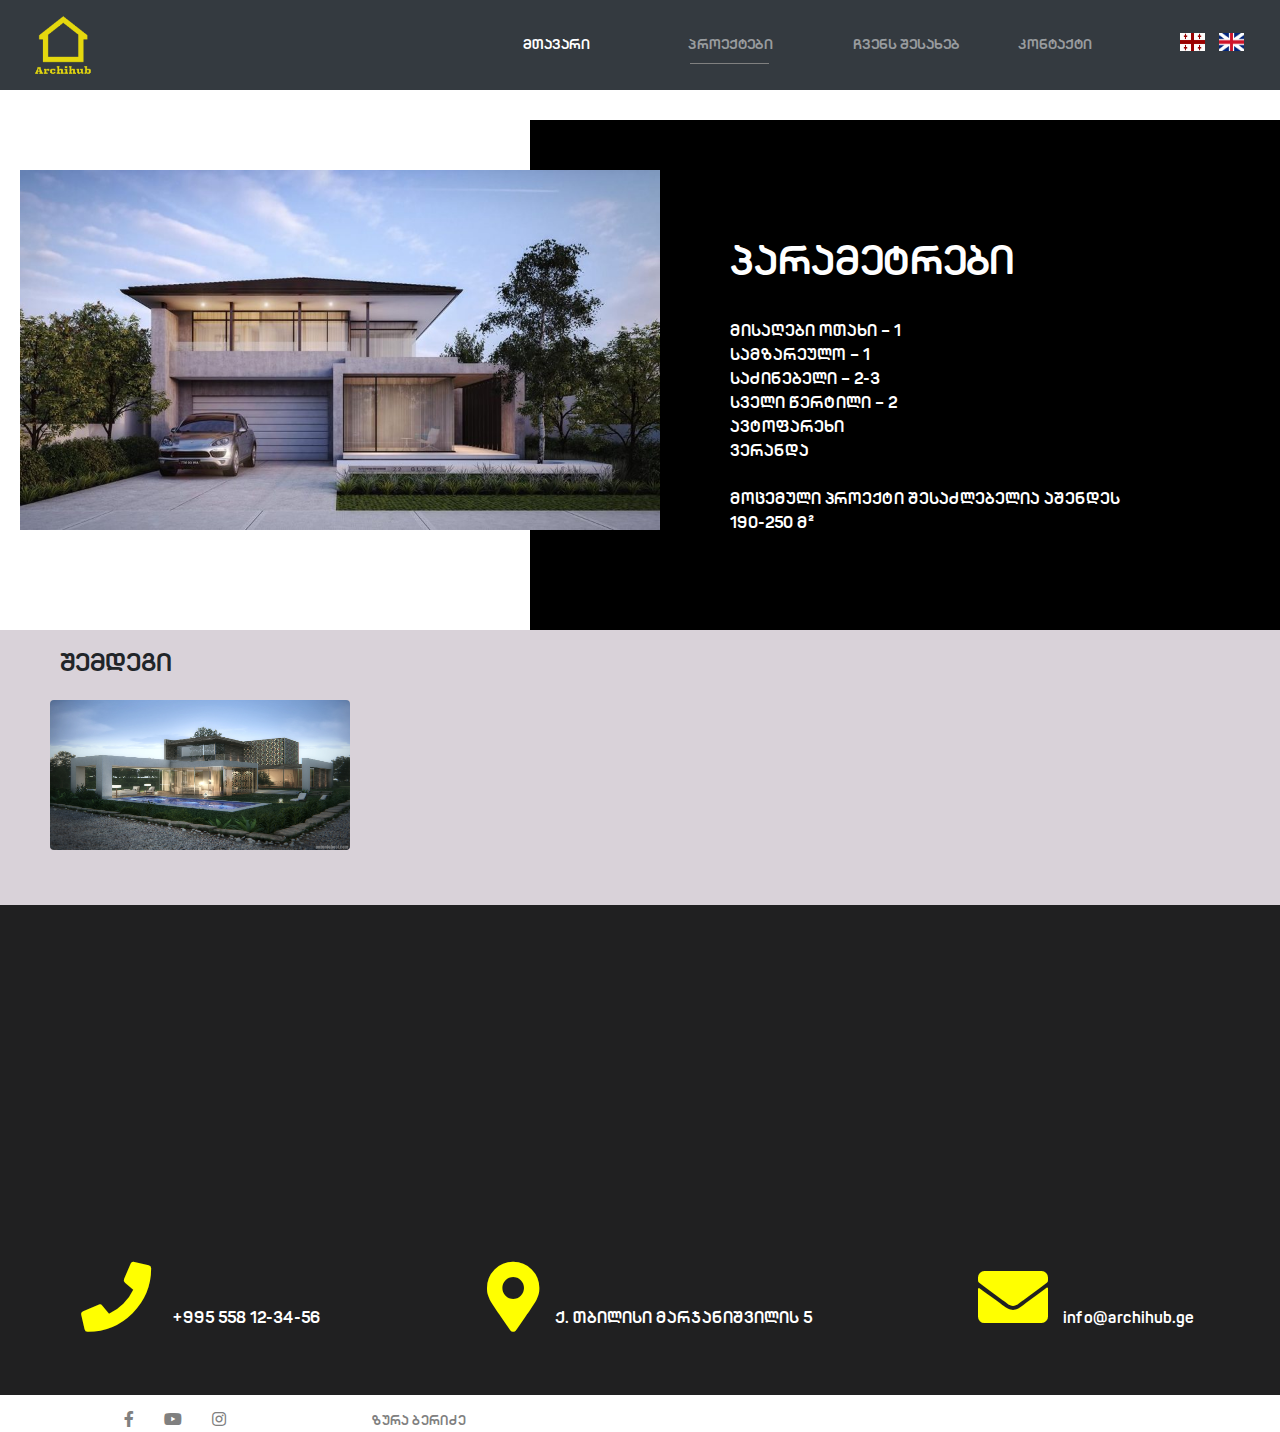
<file: project1.html>
<!DOCTYPE html>
<html lang="en">
<head>
    <meta charset="UTF-8">
    <meta name="viewport" content="width=device-width, initial-scale=1.0">
    <meta http-equiv="X-UA-Compatible" content="ie=edge">
    <link rel="stylesheet" href="styles.css">
    <title>Archihub</title>
    <link href="https://fonts.googleapis.com/css?family=Allerta+Stencil&display=swap" rel="stylesheet">
    <link rel="stylesheet" href="https://stackpath.bootstrapcdn.com/bootstrap/4.1.0/css/bootstrap.min.css">
    <link rel="stylesheet" href="https://use.fontawesome.com/releases/v5.8.2/css/all.css">
    <link rel="stylesheet" type="text/css" href="assets/css/stylegeo.css">
    <link rel="shortcut icon" href="assets/img/logo1.png"> 
</head>
<body>
    
    <!-- start home section-->
<div id="home">
<!-- navigation-->
<nav class="navbar navbar-dark bg-dark navbar-expand-md fixed-top">
	<div class="container-fluid">
		<a class="navbar-brand" href="index.html"><img src="assets/img/logo1.png"></a>
		<button class="navbar-toggler" type="button" data-toggle="collapse" data-target="#menu">
			<span class="navbar-toggler-icon"></span>
		</button>
		<div class="collapse navbar-collapse" id="menu">
			<ul class="navbar-nav ml-auto">
				<li class="nav-item">
					<a class="nav-link active" href="index.html">მთავარი</a>
				</li>
				<li class="nav-item">
					<a class="nav-link proect" href="project.html">პროექტები</a>
				</li>
				<li class="nav-item">
					<a class="nav-link" href="about.html">ჩვენს შესახებ</a>
				</li>
				<li class="nav-item">
					<a class="nav-link" href="contact.html">კონტაქტი</a>
				</li>
				<li class="lang">
                   <span><a class="language" href="index.html">
                   	<img class="flag" src="assets/img/geo.png"></a></span>
                   <span>
                   	<a class="language" href="indexeng.html"><img class="flag" src="assets/img/eng.jpg"></a></span>
                </li>
			</ul>
		</div>
	</div>
</nav>
</div>

<div class="project_1">
	<img class="project_1_img" src="assets/img/r1.jpg">
	<div class="black_box">
	<h1>პარამეტრები</h1> <br>
	<p>მისაღები ოთახი – 1 <br>
სამზარეულო – 1<br>
საძინებელი – 2-3<br>
სველი წერტილი – 2<br>
ავტოფარეხი<br>
ვერანდა<br><br>
მოცემული პროექტი შესაძლებელია აშენდეს 190-250 მ²
</p>
</div>
</div>
<div class="next">
	<h2 class="next_h2">შემდეგი</h2>
	<a href="project2.html"><img class="next_img" src="assets/img/r2.jpg"></a>
</div>

<footer>
  <div class="map">
  <iframe  src="https://www.google.com/maps/embed?pb=!1m18!1m12!1m3!1d2978.042350065777!2d44.777403465750936!3d41.71960498329618!2m3!1f0!2f0!3f0!3m2!1i1024!2i768!4f13.1!3m3!1m2!1s0x404472d65e29f14b%3A0x5314c1881de74fd5!2z4YOh4YOQ4YOR4YOj4YOg4YOX4YOQ4YOa4YOdLCDhg5fhg5Hhg5jhg5rhg5jhg6Hhg5g!5e0!3m2!1ska!2sge!4v1550580551130"  frameborder="0" style="border:0" allowfullscreen></iframe></div>
        <div class="info">
          
          <p class="footer-p"><span class="info-1" ><i class="fas fa-phone"></i> </span>+995 558 12-34-56</p>
          <p class="footer-p"><span class="info-1"><i class="fas fa-map-marker-alt"></i></span>ქ. თბილისი მარჯანიშვილის 5</p>
          <p class="footer-p"> <span class="info-1"><i class="fas fa-envelope"></i></span>info@archihub.ge</p>
     
        </div>
        <div class="last-line">
	        <div class="social">
	          <a href="https://www.facebook.com/"> <div class="fb"> <i class="fab fa-facebook-f"></i></div></a>

	          <a href="https://www.youtube.com/"> <div class="yt"> <i class="fab fa-youtube"></i></div></a>

	          <a  href="https://www.instagram.com/"> <div class="in"> <i class="fab fa-instagram"></i></div></a>
	        </div>
	        <div class="me"> 
	          <p class="last"> created by <a href="https://www.facebook.com/zura.beridze.metqi"> 
	          <span class="yellow">ზურა ბერიძე</span></a></p>
	        </div>
        </div>
</footer>

</body>
    <script src="https://code.jquery.com/jquery-3.3.1.slim.min.js"></script>
<script src="https://stackpath.bootstrapcdn.com/bootstrap/4.3.1/js/bootstrap.min.js"></script>
</html>
</file>
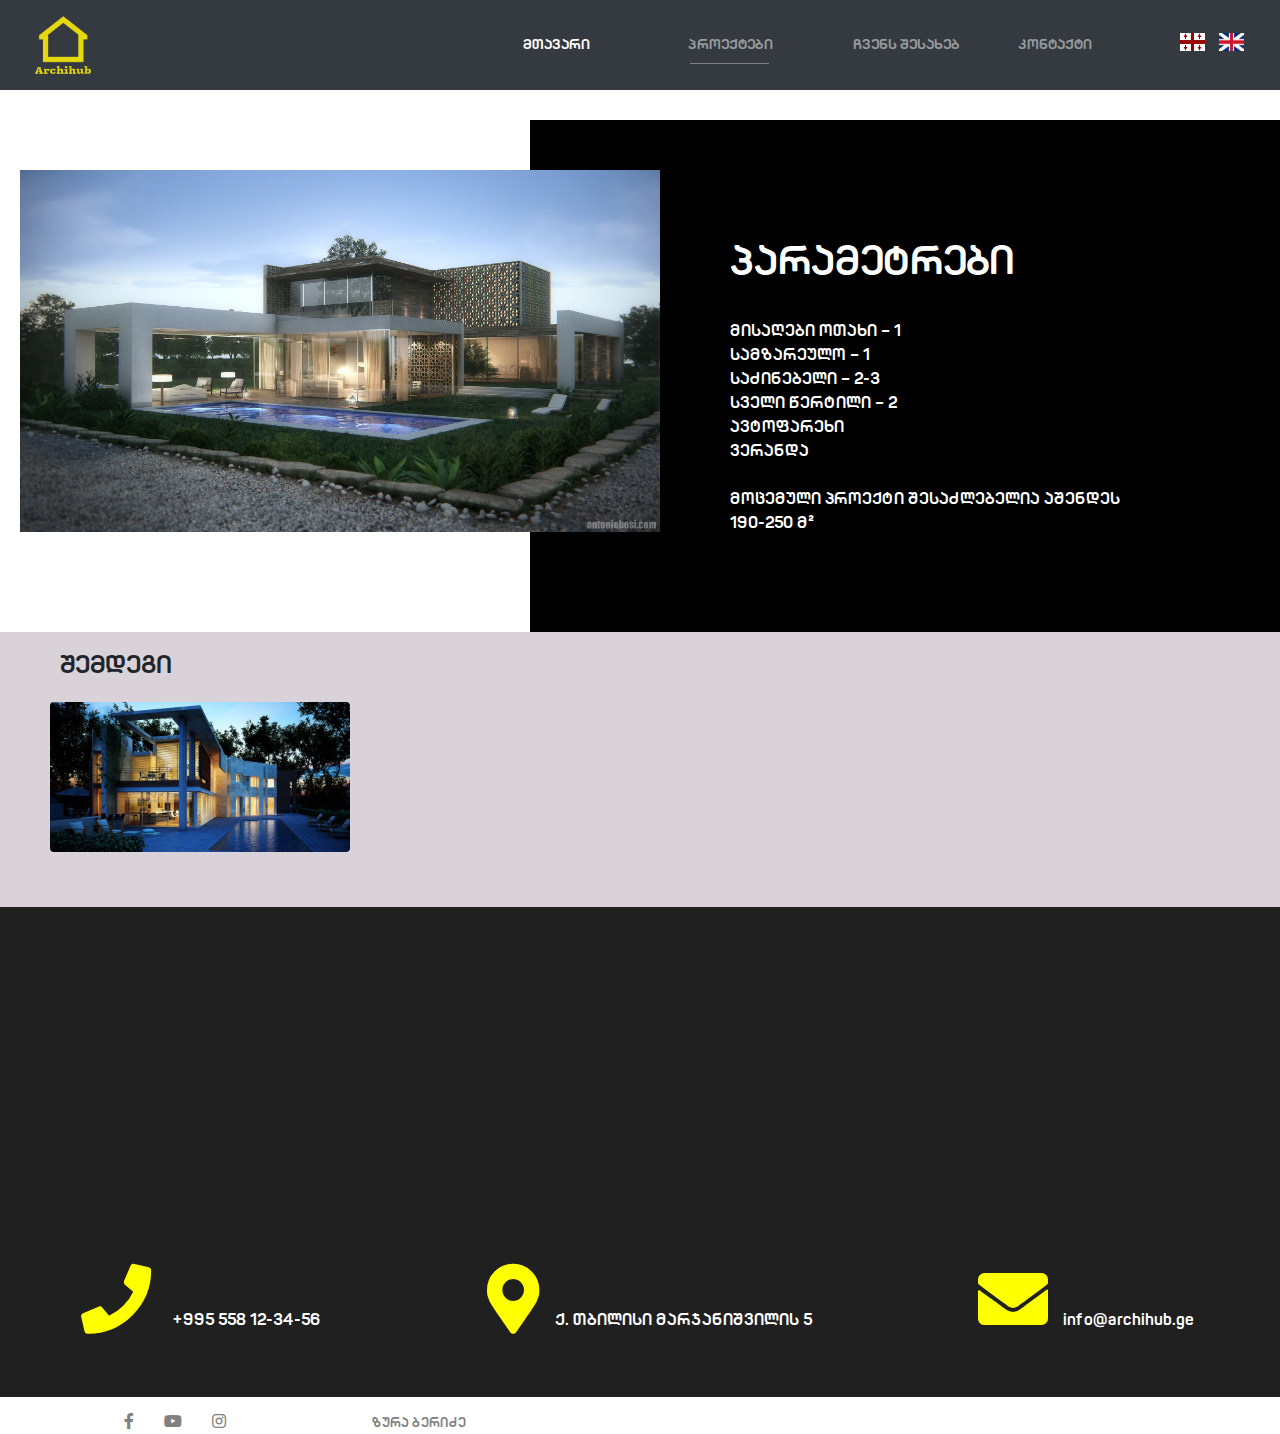
<file: project2.html>
<!DOCTYPE html>
<html lang="en">
<head>
    <meta charset="UTF-8">
    <meta name="viewport" content="width=device-width, initial-scale=1.0">
    <meta http-equiv="X-UA-Compatible" content="ie=edge">
    <link rel="stylesheet" href="styles.css">
    <title>Archihub</title>
    <link href="https://fonts.googleapis.com/css?family=Allerta+Stencil&display=swap" rel="stylesheet">
    <link rel="stylesheet" href="https://stackpath.bootstrapcdn.com/bootstrap/4.1.0/css/bootstrap.min.css">
    <link rel="stylesheet" href="https://use.fontawesome.com/releases/v5.8.2/css/all.css">
    <link rel="stylesheet" type="text/css" href="assets/css/stylegeo.css">
    <link rel="shortcut icon" href="assets/img/logo1.png"> 
</head>
<body>
    
    <!-- start home section-->
<div id="home">
<!-- navigation-->
<nav class="navbar navbar-dark bg-dark navbar-expand-md fixed-top">
	<div class="container-fluid">
		<a class="navbar-brand" href="index.html"><img src="assets/img/logo1.png"></a>
		<button class="navbar-toggler" type="button" data-toggle="collapse" data-target="#menu">
			<span class="navbar-toggler-icon"></span>
		</button>
		<div class="collapse navbar-collapse" id="menu">
			<ul class="navbar-nav ml-auto">
				<li class="nav-item">
					<a class="nav-link active" href="index.html">მთავარი</a>
				</li>
				<li class="nav-item">
					<a class="nav-link proect" href="project.html">პროექტები</a>
				</li>
				<li class="nav-item">
					<a class="nav-link" href="about.html">ჩვენს შესახებ</a>
				</li>
				<li class="nav-item">
					<a class="nav-link" href="contact.html">კონტაქტი</a>
				</li>
				<li class="lang">
                   <span><a class="language" href="index.html">
                   	<img class="flag" src="assets/img/geo.png"></a></span>
                   <span>
                   	<a class="language" href="indexeng.html"><img class="flag" src="assets/img/eng.jpg"></a></span>
                </li>
			</ul>
		</div>
	</div>
</nav>
</div>
<div class="project_1">
	<img class="project_1_img" src="assets/img/r2.jpg">
	<div class="black_box">
	<h1>პარამეტრები</h1> <br>
	<p>მისაღები ოთახი – 1 <br>
სამზარეულო – 1<br>
საძინებელი – 2-3<br>
სველი წერტილი – 2<br>
ავტოფარეხი<br>
ვერანდა<br><br>
მოცემული პროექტი შესაძლებელია აშენდეს 190-250 მ²
</p>
</div>
</div>
<div class="next">
	<h2 class="next_h2">შემდეგი</h2>
	<a href="project1.html"><img class="next_img" src="assets/img/r3.jpg"></a>
</div>
<footer>
  <div class="map">
  <iframe  src="https://www.google.com/maps/embed?pb=!1m18!1m12!1m3!1d2978.042350065777!2d44.777403465750936!3d41.71960498329618!2m3!1f0!2f0!3f0!3m2!1i1024!2i768!4f13.1!3m3!1m2!1s0x404472d65e29f14b%3A0x5314c1881de74fd5!2z4YOh4YOQ4YOR4YOj4YOg4YOX4YOQ4YOa4YOdLCDhg5fhg5Hhg5jhg5rhg5jhg6Hhg5g!5e0!3m2!1ska!2sge!4v1550580551130"  frameborder="0" style="border:0" allowfullscreen></iframe></div>
        <div class="info">
          
          <p class="footer-p"><span class="info-1" ><i class="fas fa-phone"></i> </span>+995 558 12-34-56</p>
          <p class="footer-p"><span class="info-1"><i class="fas fa-map-marker-alt"></i></span>ქ. თბილისი მარჯანიშვილის 5</p>
          <p class="footer-p"> <span class="info-1"><i class="fas fa-envelope"></i></span>info@archihub.ge</p>
     
        </div>
        <div class="last-line">
	        <div class="social">
	          <a href="https://www.facebook.com/"> <div class="fb"> <i class="fab fa-facebook-f"></i></div></a>

	          <a href="https://www.youtube.com/"> <div class="yt"> <i class="fab fa-youtube"></i></div></a>

	          <a  href="https://www.instagram.com/"> <div class="in"> <i class="fab fa-instagram"></i></div></a>
	        </div>
	        <div class="me"> 
	          <p class="last"> created by <a href="https://www.facebook.com/zura.beridze.metqi"> 
	          <span class="yellow">ზურა ბერიძე</span></a></p>
	        </div>
        </div>
</footer>

</body>
    <script src="https://code.jquery.com/jquery-3.3.1.slim.min.js"></script>
<script src="https://stackpath.bootstrapcdn.com/bootstrap/4.3.1/js/bootstrap.min.js"></script>
</html>
</file>
<file: styles.css>
*{
    margin:0;
    padding: 0;
}

body {
	overflow-x: hidden; /*--right gutter fix--*/

}
.navbar-brand img{
  height: 4rem;
}

.nav-item{
  font-size: 14px;
  width: 165px;

}
.nav-link{
    font-family: 'Allerta Stencil', sans-serif;
}
.proect, .under, .cont{
   display: inline-block;
   position: relative;
}
.proect::after{
    content: '';
    height: 1px;
    width: 48%;
    position: absolute;
    background: grey;
    bottom: 0;
    left:10px;
}
.under::after{
    content: '';
    height: 1px;
    width: 60%;
    position: absolute;
    background: grey;
    bottom: 0;
    left:10px;
}
.cont::after{
    content: '';
    height: 1px;
    width: 50%;
    position: absolute;
    background: grey;
    bottom: 0;
    left:5px;
}


.nav-link:hover{
    transition: 300ms;
}
.lang{
    margin-top: 3px;
}
.language{
  padding: 0 5px;
}
.language:hover{
  color: darkgrey;
  text-decoration: none;
}
.flag{
    width: 25px;
    height: 18px;
}

.load{
    animation: slide 2s;
}
.slider{
    background-repeat: no-repeat;
    background-size: cover;
    background-position: center;
    width: 100%;
    height: 100vh;
    animation: slide 20s infinite;  
}
.content{
    color: #fff;
    width: 100%;
    height: 100vh;
    background-color: rgba(0, 0, 0, 0.5);
}
.principal{
    left: 50%;
    top: 50%;
    transform: translate(-50%,-50%);
    position: absolute;
    letter-spacing: 5px;
    text-align: center;
}
.principal h1{
    font-size: 69px;
    margin-bottom: 20px;
    font-family: 'Allerta Stencil', sans-serif;
}
.line {
    width: 24em;
    top:50%;
    margin:auto;
    border-right: 2px solid rgba(255, 255, 255, 0.75);
    text-align: center;
    white-space: nowrap;
    overflow: hidden;
    transform: translateY(-50%);
}

.anim-typewriter{
    animation: typewriter 4s steps(40) 1s 1 normal both,
    blinkTextCussor 500ms steps(40) infinite normal;
}

@keyframes typewriter {
    from{
        width: 0;
    }
    to {
        width: 8em;
    }
}
.principal p{
    margin-bottom: 50px;
    font-family: 'Allerta Stencil', sans-serif;
}
@keyframes slide{
    0%{
        background-image: url('assets/img/r7.jpg');
    }
    20%{
        background-image: url('assets/img/r7.jpg');
    }
    20.01%{
        background-image: url('assets/img/2.jpg');
    }
    40%{
        background-image: url('assets/img/2.jpg');
    }
    40.01%{
        background-image: url('assets/img/3.jpg');
    }
    60%{
        background-image: url('assets/img/3.jpg');
    }
    60.01%{
        background-image: url('assets/img/r4.jpg');
    }
    80%{
        background-image: url('assets/img/r4.jpg');
    }
    80.01%{
        background-image: url('assets/img/5.jpeg');
    }
    100%{
        background-image: url('assets/img/5.jpeg');
    }
    
}

.details{
    border: 1px solide grey; 
    border-radius: 5px;
    color: white;
    background: rgba(76, 175, 80, 0.3);
    padding: 10px 15px 10px 15px;

}
.details:hover{
    text-decoration: none;
    color:#fff;
}

.head1{
    font-family: 'Allerta Stencil', sans-serif;
    text-align: center;
    margin-bottom: 30px;
    color: #388a12;
}

.head2{
    color: grey;
}
.fas, .far{
    font-size: 70px; 
    padding: 20px 0;
    cursor: pointer;
}

.fas:hover{
    transition: 500ms;

    color: orange;
}
.far:hover{
    transition: 500ms;
    color: orange
}

.section{
    background: #d1dfeb;   
    padding-top: 50px;
    margin-top: -35px;
}

.section h4{
    text-align: center;
    font-size: 30px;
    margin-bottom: 29px;
    margin-bottom: 50px;
    font-family: 'Allerta Stencil', sans-serif;
    color: #388a12;
}
.project{
    display: flex;
    flex-direction: row;
    justify-content: space-around;
    align-items: center;
    list-style-type: none;

}

.image{
    height: 180px;
    width: 350px;
    border-radius: 4px;
}

.city{
    font-family: 'Allerta Stencil', sans-serif;
    color: #388a12;
    margin-top: 20px;
    color: grey;
    font-size: 20px;
    text-align: center;
    padding-bottom: 50px;
}
.city:hover{
    color: #388a12; 
    cursor: pointer;
}

footer{
    background: #202021;
    margin-top: -15px;
    height: 490px;
}

.map iframe{
    width: 100%;
    height: 200px;
    margin-top: 80px;
}
.info{
    display: flex;
    justify-content: space-around;
    margin-top: 50px;
}
.info-1{
    color: yellow;
    padding: 0 15px;
    margin-left: -20px;
    font-size: 30px;
}
.info-1:hover{
    color: green;
    transition: 500px;
}
.footer-p{
    color: white;
    cursor: pointer;
}
.footer-p:hover{
    color: grey;
    transition: 900ms;
}

.social{
    display: flex;
    margin-left: 8.5%;
    margin-top: 40px;
}

.social a{
    padding: 0 15px;
    color: grey;
    text-align: center;

}
.social a:hover{
    color: white;
    transition: 500px;
}
.last{
    color: white;
    font-size: 13px;
    margin-left: 300px;
    margin-top: -20px;
}
.yellow{
    color: grey;
}
.yellow:hover{
    text-decoration: none;
    color: white;
}
/*----------------contact form------------------*/

 .contact-title{
    color: grey;
    text-transform: uppercase;
    transition: all 4s ease-in-out;
 }
 .contact-title h1{
    font-size: 32px;
    line-height: 10px;
    text-align: center;
    margin-bottom: 30px;
    font-family: normal;
    margin-top: 150px;

 }

 .contact-title h5 {
    font-size: 14px;
    text-align: center;
    margin-bottom: 50px;
    font-family: normal;
 }
 
form{
    margin-top: 50px;
    transition: all 4s ease-in-out;
  }
.contact-form  {
    width: 50%;
    text-align: center;
    margin-left: 25%;
    height: 400px;
  }
.form-control{
    
    background: transparent;
    border-top: none;
    outline: none;
    border-bottom: 1px solid grey;
    color: #fff;
    font-size: 18px;
    margin-bottom: 1px;
    font-family: normal;
  }

.send{
 margin-bottom: 50px;
 cursor: pointer;
 background-color: orange;

}
input{
    margin-bottom: 150px;
}

/*---------about----------------*/
.about{

    background-color: #d1dfeb;
    font-family: normal;
}
.about h1 {
    padding-top: 150px;
    margin-bottom: 50px;
    text-align: center;
    font-size: 32px;
}
.about_img{
    height: 300px;
    width: 500px;
    margin-left:2%;
    margin-top: 50px;
    position: absolute;
}
.about_p{
    max-width: 70%;
    font-size: 18px;
    margin-left: 15%;
    padding-bottom: 70px;
}
.about_p ul{
     margin-left: 5%;
}
.about_p h4{
    margin-left: 20px;
}

/*-----------------project----------------------*/
.all_project h1{
    margin-top: 140px;
    text-align: center;
    margin-bottom: 50px;
    font-family: normal;
    color: grey;
}
.all_project_image{
    display: flex;
    flex-wrap: wrap;
    justify-content: space-around;
    align-items: center;
    list-style-type: none;
   margin-bottom: 100px;
}
.project_p{
    position: absolute;
    margin-top: -25px;
    margin-left: 125px;
    color: white;
}

.project_image1,
.project_image2,
.project_image3,
.project_image4,
.project_image5,
.project_image6,
.project_image7,
.project_image8,
.project_image9,
.project_image10,
.project_image11,
.project_image12,
.project_image13,
.project_image14,
.project_image15,
.project_image16{
    cursor: pointer;
    height: 180px;
    width: 350px;
    border-radius: 4px;
    padding-top: 20px;
}
.project_image1:hover{

}
/*------------project1-----------------*/
.project_1_img{
    margin-top: 170px;
    height: 18%;
    width: 50%;
    margin-right: 20px;
    margin-left: 20px; 
    margin-bottom: 100px;
}

.black_box{
    background-color: black;
    display: inline-block;
    position: absolute;
    margin-top: 120px;
    padding-top: 120px;
    padding-bottom: 120px; 
    padding-right: 140px;
    padding-left: 200px;
    margin-left: -150px;
    z-index: -111;

}
.black_box p{
    color: white;
    font-family: normal
}
.black_box h1{
    color: white;
    font-family: normal;
}

.next {
    padding-top: 20px;
    padding-bottom: 20px;
    background-color: #d9d2d9;
}

.next_h2 {
    font-size: 25px;
    margin-bottom: 20px;
    margin-left: 60px;
    font-family: normal;
}

.next_img{
    width: 300px;
    height: 150px;
    margin-bottom: 50px;
    border-radius: 4px;
    margin-left: 50px;
}


/*-------responsive-------------*/


@media(max-width: 1250px) {
  .project{
    display: flex;
    flex-wrap: wrap;
    justify-content: space-around;
    align-items: center;
    list-style-type: none;
   }
   .image{
    height: 260px;
    width: 500px;    
    border-radius: 4px;
   }
   .about_p{
    max-width: 80%;
    margin-left: 10%;

}
.black_box{
    padding-top: 60px;

}

}
@media(max-width: 1100px) {
    .project_1_img{
        margin-top: 140px;
        width: 80%;
        margin-left:10%;
    }

    .black_box{
        position: relative;
        width: 130%;
        margin-top: -150px;
    }

}
@media(max-width: 840px) {
  .language_options{    
    margin-top: 20px;
    padding: 5px 15px 5px 15px;
  }
  .image{
    height: 180px;
    width: 350px;
    border-radius: none;
  }
  .contact-form  {
    width: 80%;
    text-align: center;
    margin-left: 10%;
    height: 400px;
  }
  .about_p{
    max-width: 80%;
    margin-left: 10%;
    font-size: 14px;

}

}

@media (max-width: 500px){
  .principal h1{
    font-size: 45px;
    margin-top: 40px;
  }
  .principal p{
    font-size: 14px;
  }
  .image{
    height: 240px;
    width: 100%;
    border-radius: none;
}
.line {
    width: 24em;
    top:50%;
    margin:auto;
    border-right: 2px solid rgba(255, 255, 255, 0.75);
    text-align: center;
    white-space: nowrap;
    overflow: hidden;
    transform: translateY(-50%);
}

.anim-typewriter{
    animation: typewriter 4s steps(40) 1s 1 normal both,
    blinkTextCussor 500ms steps(40) infinite normal;
}

@keyframes typewriter {
    from{
        width: 0;
    }
    to {                                                                                                                                                                                                                                                                                                                                                                                
        width: 6em;
    }
}

footer{
    height: 625px;
}
.info{
    display: flex;
    flex-direction: column;
    justify-content: center;
    align-items: center;
}

.project_1_img{
        margin-top: 140px;
        margin-left: 5%;
       width: 90%
    } 
    .black_box{
        width: 136%;
        padding-right: 100px;
    }
    .black_box h1{
        font-size: 30px;
        margin-left: -10px;
    }
    .black_box p{
        font-size: 13px;
        margin-left: -10px;
    }
}
@media (max-width: 415px){
    .principal h1{
        margin-top: 40px;
    }
    .image{
    height: 240px;
    width: 100%;  
    border-radius: none;  
    }
    .last-line{
        display: flex;
        flex-direction: column;
    }
    .social{
        margin-left: 2%
    }
    .last{
        margin-left: 150px;
    }
    .about_p{    
    font-size: 15px;

   }
}
@media (max-width: 400px){

    .black_box{
        width: 140%;
    }
    .next_img{
       margin-left: 0px;
        width: 100%;
    }


    }
@media (max-width: 350px){
    .image{
    height: 150px;
    width: 100%;  
    border-radius: none;
}
.principal h1{
    margin-top: 30px;
}
.contact-form  {
    width: 90%;
    text-align: center;
    margin-left: 5%;
    height: 400px;
  }
  .about_p{
    max-width: 90%;
    margin-left: 5%;
    font-size: 13px;

}
.black_box{
        width: 146%;
    }

}
</file>
<file: assets/css/stylegeo.css>
@font-face {
	font-family: normal;
	src:url(../fonts/pantonmtav3-bold.ttf);
}


.nav-link, .head1, .details, .head2{
	font-family: normal;
}

.principal h1{
	font-family: normal;
}
.principal p{
	font-family: normal;
}
.list h5 {
	font-family: normal;
}
.section h4 {
	font-family: normal;
}
p{
	font-family: normal;
}
</file>
